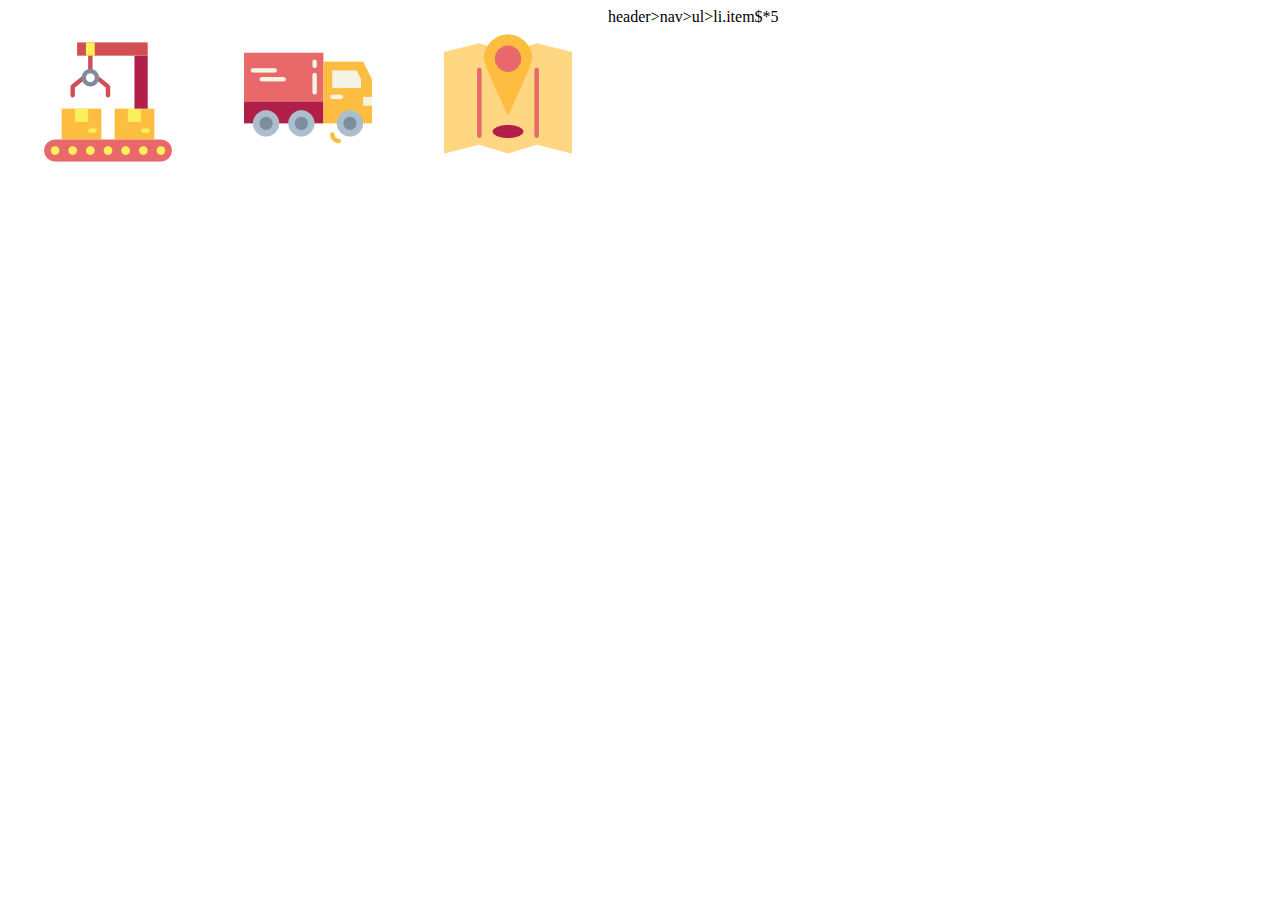
<file: lections/lection_20_rwd_awd_sprite_emmet_resume-person/sprites/index.html>
<!DOCTYPE html>
<html lang="en">
    <head>
        <meta charset="UTF-8">
        <meta name="viewport" content="width=device-width, initial-scale=1.0">
        <meta http-equiv="X-UA-Compatible" content="ie=edge">
        <link rel="stylesheet" href="main.css">
        <title>Document</title>
    </head>
    <body>

        <a href="https://sass-scss.ru/guide/" target="_blank"class="sprite"></a>
        <a href="https://sass-scss.ru/guide/" target="_blank" class="sprite"></a>
        <a href="https://sass-scss.ru/guide/" target="_blank" class="sprite"></a>
        
        <a href="https://sass-scss.ru/guide/" target="_blank"class="sprite"></a>
        <a href="https://sass-scss.ru/guide/" target="_blank" class="sprite"></a>
        <a href="https://sass-scss.ru/guide/" target="_blank" class="sprite"></a>
        
        <a href="https://sass-scss.ru/guide/" target="_blank"class="sprite"></a>
        <a href="https://sass-scss.ru/guide/" target="_blank" class="sprite"></a>
        <a href="https://sass-scss.ru/guide/" target="_blank" class="sprite"></a>


                
        <a href="https://sass-scss.ru/guide/" target="_blank"class="sprite"></a>
        <a href="https://sass-scss.ru/guide/" target="_blank" class="sprite"></a>
        <a href="https://sass-scss.ru/guide/" target="_blank" class="sprite"></a>

                
        <a href="https://sass-scss.ru/guide/" target="_blank"class="sprite"></a>
        <a href="https://sass-scss.ru/guide/" target="_blank" class="sprite"></a>
        <a href="https://sass-scss.ru/guide/" target="_blank" class="sprite"></a>

                
        <a href="https://sass-scss.ru/guide/" target="_blank"class="sprite"></a>
        <a href="https://sass-scss.ru/guide/" target="_blank" class="sprite"></a>
        <a href="https://sass-scss.ru/guide/" target="_blank" class="sprite"></a>

        header>nav>ul>li.item$*5
    </body>
</html>
</file>
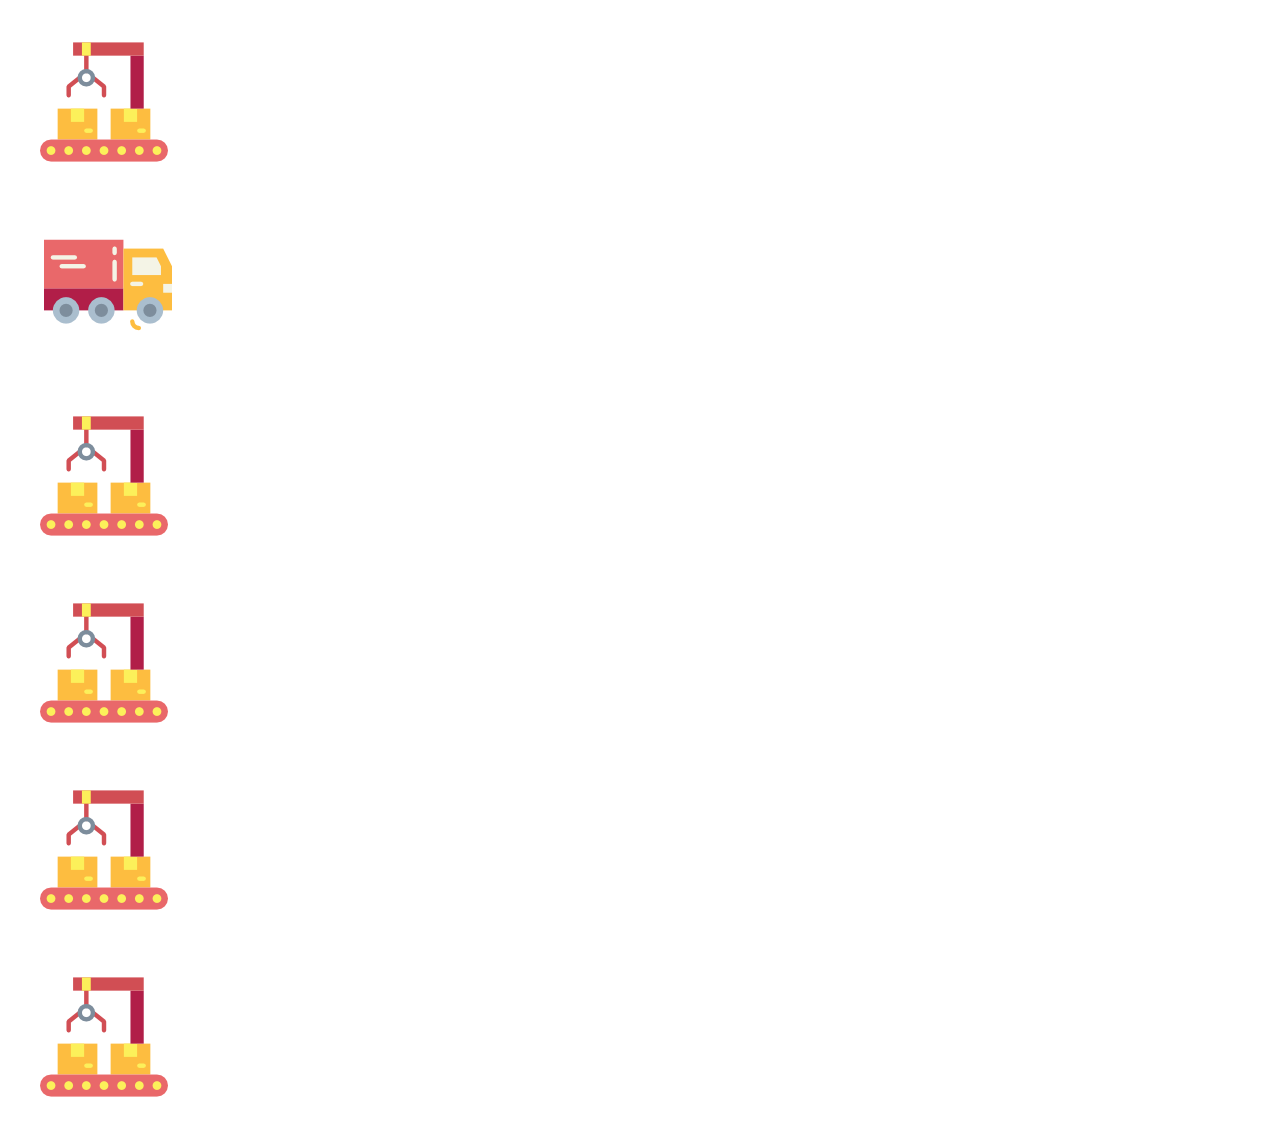
<file: lections/lection_20_rwd_awd_sprite_emmet_resume-person/idnex.html>
<!DOCTYPE html>
<html lang="en">
<head>
    <meta charset="UTF-8">
    <meta name="viewport" content="width=device-width, initial-scale=1.0">
    <meta http-equiv="X-UA-Compatible" content="ie=edge">
    <link rel="stylesheet" href="main.css">
    <title>Document</title>
</head>
<body>
    <div class="sprite"></div>
    <div class="sprite"></div>
    <div class="sprite"></div>
    <div class="sprite"></div>
    <div class="sprite"></div>
    <div class="sprite"></div>

</body>
</html>
</file>
<file: lections/lection_20_rwd_awd_sprite_emmet_resume-person/sprites/main.css>
body {
  display: flex;
  flex-wrap: wrap; }

.sprite {
  display: block;
  width: 200px;
  height: 154px;
  background: url(../sprite.png);
  background-position: 0 0;
  transition: all 1s ease; }
  .sprite:nth-child(2) {
    background-position-y: -192px;
    background-position-x: -200px; }
  .sprite:nth-child(3) {
    background-position-y: -384px;
    background-position-x: -400px; }
  .sprite:nth-child(4) {
    display: none; }
  .sprite:nth-child(5) {
    display: none; }
  .sprite:nth-child(6) {
    display: none; }
  .sprite:nth-child(7) {
    display: none; }
  .sprite:nth-child(8) {
    display: none; }
  .sprite:nth-child(9) {
    display: none; }
  .sprite:nth-child(10) {
    display: none; }
  .sprite:nth-child(11) {
    display: none; }
  .sprite:nth-child(12) {
    display: none; }
  .sprite:nth-child(13) {
    display: none; }
  .sprite:nth-child(14) {
    display: none; }
  .sprite:nth-child(15) {
    display: none; }
  .sprite:nth-child(16) {
    display: none; }
  .sprite:nth-child(17) {
    display: none; }
  .sprite:nth-child(18) {
    display: none; }
  .sprite:nth-child(19) {
    display: none; }
  .sprite:nth-child(20) {
    display: none; }
  .sprite:nth-child(21) {
    display: none; }
  .sprite:nth-child(22) {
    display: none; }
  .sprite:nth-child(23) {
    display: none; }
  .sprite:nth-child(24) {
    display: none; }
  .sprite:nth-child(25) {
    display: none; }
  .sprite:nth-child(26) {
    display: none; }
  .sprite:nth-child(27) {
    display: none; }
  .sprite:nth-child(28) {
    display: none; }
  .sprite:nth-child(29) {
    display: none; }
  .sprite:nth-child(30) {
    display: none; }
  .sprite:nth-child(31) {
    display: none; }
  .sprite:nth-child(32) {
    display: none; }
  .sprite:nth-child(33) {
    display: none; }
  .sprite:nth-child(34) {
    display: none; }
  .sprite:nth-child(35) {
    display: none; }
  .sprite:nth-child(36) {
    display: none; }
  .sprite:nth-child(37) {
    display: none; }
  .sprite:nth-child(38) {
    display: none; }
  .sprite:nth-child(39) {
    display: none; }
  .sprite:nth-child(40) {
    display: none; }
  .sprite:nth-child(41) {
    display: none; }
  .sprite:nth-child(42) {
    display: none; }
  .sprite:nth-child(43) {
    display: none; }
  .sprite:nth-child(44) {
    display: none; }
  .sprite:nth-child(45) {
    display: none; }
  .sprite:nth-child(46) {
    display: none; }
  .sprite:nth-child(47) {
    display: none; }
  .sprite:nth-child(48) {
    display: none; }
  .sprite:nth-child(49) {
    display: none; }
  .sprite:nth-child(50) {
    display: none; }
  .sprite:nth-child(51) {
    display: none; }
  .sprite:nth-child(52) {
    display: none; }
  .sprite:nth-child(53) {
    display: none; }
  .sprite:nth-child(54) {
    display: none; }
  .sprite:nth-child(55) {
    display: none; }
  .sprite:nth-child(56) {
    display: none; }
  .sprite:nth-child(57) {
    display: none; }
  .sprite:nth-child(58) {
    display: none; }
  .sprite:nth-child(59) {
    display: none; }
  .sprite:nth-child(60) {
    display: none; }
  .sprite:nth-child(61) {
    display: none; }
  .sprite:nth-child(62) {
    display: none; }
  .sprite:nth-child(63) {
    display: none; }
  .sprite:nth-child(64) {
    display: none; }
  .sprite:nth-child(65) {
    display: none; }
  .sprite:nth-child(66) {
    display: none; }
  .sprite:nth-child(67) {
    display: none; }
  .sprite:nth-child(68) {
    display: none; }
  .sprite:nth-child(69) {
    display: none; }
  .sprite:nth-child(70) {
    display: none; }
  .sprite:nth-child(71) {
    display: none; }
  .sprite:nth-child(72) {
    display: none; }
  .sprite:nth-child(73) {
    display: none; }
  .sprite:nth-child(74) {
    display: none; }
  .sprite:nth-child(75) {
    display: none; }
  .sprite:nth-child(76) {
    display: none; }
  .sprite:nth-child(77) {
    display: none; }
  .sprite:nth-child(78) {
    display: none; }
  .sprite:nth-child(79) {
    display: none; }
  .sprite:nth-child(80) {
    display: none; }
  .sprite:nth-child(81) {
    display: none; }
  .sprite:nth-child(82) {
    display: none; }
  .sprite:nth-child(83) {
    display: none; }
  .sprite:nth-child(84) {
    display: none; }
  .sprite:nth-child(85) {
    display: none; }
  .sprite:nth-child(86) {
    display: none; }
  .sprite:nth-child(87) {
    display: none; }
  .sprite:nth-child(88) {
    display: none; }
  .sprite:nth-child(89) {
    display: none; }
  .sprite:nth-child(90) {
    display: none; }
  .sprite:nth-child(91) {
    display: none; }
  .sprite:nth-child(92) {
    display: none; }
  .sprite:nth-child(93) {
    display: none; }
  .sprite:nth-child(94) {
    display: none; }
  .sprite:nth-child(95) {
    display: none; }
  .sprite:nth-child(96) {
    display: none; }
  .sprite:nth-child(97) {
    display: none; }
  .sprite:nth-child(98) {
    display: none; }
  .sprite:nth-child(99) {
    display: none; }
  .sprite:nth-child(100) {
    display: none; }
  .sprite:nth-child(101) {
    display: none; }
  .sprite:nth-child(102) {
    display: none; }
  .sprite:nth-child(103) {
    display: none; }
  .sprite:nth-child(104) {
    display: none; }
  .sprite:nth-child(105) {
    display: none; }
  .sprite:nth-child(106) {
    display: none; }
  .sprite:nth-child(107) {
    display: none; }
  .sprite:nth-child(108) {
    display: none; }
  .sprite:nth-child(109) {
    display: none; }
  .sprite:nth-child(110) {
    display: none; }
  .sprite:nth-child(111) {
    display: none; }
  .sprite:nth-child(112) {
    display: none; }
  .sprite:nth-child(113) {
    display: none; }
  .sprite:nth-child(114) {
    display: none; }
  .sprite:nth-child(115) {
    display: none; }
  .sprite:nth-child(116) {
    display: none; }
  .sprite:nth-child(117) {
    display: none; }
  .sprite:nth-child(118) {
    display: none; }
  .sprite:nth-child(119) {
    display: none; }
  .sprite:nth-child(120) {
    display: none; }
  .sprite:nth-child(121) {
    display: none; }
  .sprite:nth-child(122) {
    display: none; }
  .sprite:nth-child(123) {
    display: none; }
  .sprite:nth-child(124) {
    display: none; }
  .sprite:nth-child(125) {
    display: none; }
  .sprite:nth-child(126) {
    display: none; }
  .sprite:nth-child(127) {
    display: none; }
  .sprite:nth-child(128) {
    display: none; }
  .sprite:nth-child(129) {
    display: none; }
  .sprite:nth-child(130) {
    display: none; }
  .sprite:nth-child(131) {
    display: none; }
  .sprite:nth-child(132) {
    display: none; }
  .sprite:nth-child(133) {
    display: none; }
  .sprite:nth-child(134) {
    display: none; }
  .sprite:nth-child(135) {
    display: none; }
  .sprite:nth-child(136) {
    display: none; }
  .sprite:nth-child(137) {
    display: none; }
  .sprite:nth-child(138) {
    display: none; }
  .sprite:nth-child(139) {
    display: none; }
  .sprite:nth-child(140) {
    display: none; }
  .sprite:nth-child(141) {
    display: none; }
  .sprite:nth-child(142) {
    display: none; }
  .sprite:nth-child(143) {
    display: none; }
  .sprite:nth-child(144) {
    display: none; }
  .sprite:nth-child(145) {
    display: none; }
  .sprite:nth-child(146) {
    display: none; }
  .sprite:nth-child(147) {
    display: none; }
  .sprite:nth-child(148) {
    display: none; }
  .sprite:nth-child(149) {
    display: none; }
  .sprite:nth-child(150) {
    display: none; }
  .sprite:nth-child(151) {
    display: none; }
  .sprite:nth-child(152) {
    display: none; }
  .sprite:nth-child(153) {
    display: none; }
  .sprite:nth-child(154) {
    display: none; }
  .sprite:nth-child(155) {
    display: none; }
  .sprite:nth-child(156) {
    display: none; }
  .sprite:nth-child(157) {
    display: none; }
  .sprite:nth-child(158) {
    display: none; }
  .sprite:nth-child(159) {
    display: none; }
  .sprite:nth-child(160) {
    display: none; }
  .sprite:nth-child(161) {
    display: none; }
  .sprite:nth-child(162) {
    display: none; }
  .sprite:nth-child(163) {
    display: none; }
  .sprite:nth-child(164) {
    display: none; }
  .sprite:nth-child(165) {
    display: none; }
  .sprite:nth-child(166) {
    display: none; }
  .sprite:nth-child(167) {
    display: none; }
  .sprite:nth-child(168) {
    display: none; }
  .sprite:nth-child(169) {
    display: none; }
  .sprite:nth-child(170) {
    display: none; }
  .sprite:nth-child(171) {
    display: none; }
  .sprite:nth-child(172) {
    display: none; }
  .sprite:nth-child(173) {
    display: none; }
  .sprite:nth-child(174) {
    display: none; }
  .sprite:nth-child(175) {
    display: none; }
  .sprite:nth-child(176) {
    display: none; }
  .sprite:nth-child(177) {
    display: none; }
  .sprite:nth-child(178) {
    display: none; }
  .sprite:nth-child(179) {
    display: none; }
  .sprite:nth-child(180) {
    display: none; }
  .sprite:nth-child(181) {
    display: none; }
  .sprite:nth-child(182) {
    display: none; }
  .sprite:nth-child(183) {
    display: none; }
  .sprite:nth-child(184) {
    display: none; }
  .sprite:nth-child(185) {
    display: none; }
  .sprite:nth-child(186) {
    display: none; }
  .sprite:nth-child(187) {
    display: none; }
  .sprite:nth-child(188) {
    display: none; }
  .sprite:nth-child(189) {
    display: none; }
  .sprite:nth-child(190) {
    display: none; }
  .sprite:nth-child(191) {
    display: none; }
  .sprite:nth-child(192) {
    display: none; }
  .sprite:nth-child(193) {
    display: none; }
  .sprite:nth-child(194) {
    display: none; }
  .sprite:nth-child(195) {
    display: none; }
  .sprite:nth-child(196) {
    display: none; }
  .sprite:nth-child(197) {
    display: none; }
  .sprite:nth-child(198) {
    display: none; }
  .sprite:nth-child(199) {
    display: none; }
  .sprite:nth-child(200) {
    display: none; }
  .sprite:nth-child(201) {
    display: none; }
  .sprite:nth-child(202) {
    display: none; }
  .sprite:nth-child(203) {
    display: none; }
  .sprite:nth-child(204) {
    display: none; }
  .sprite:nth-child(205) {
    display: none; }
  .sprite:nth-child(206) {
    display: none; }
  .sprite:nth-child(207) {
    display: none; }
  .sprite:nth-child(208) {
    display: none; }
  .sprite:nth-child(209) {
    display: none; }
  .sprite:nth-child(210) {
    display: none; }
  .sprite:nth-child(211) {
    display: none; }
  .sprite:nth-child(212) {
    display: none; }
  .sprite:nth-child(213) {
    display: none; }
  .sprite:nth-child(214) {
    display: none; }
  .sprite:nth-child(215) {
    display: none; }
  .sprite:nth-child(216) {
    display: none; }
  .sprite:nth-child(217) {
    display: none; }
  .sprite:nth-child(218) {
    display: none; }
  .sprite:nth-child(219) {
    display: none; }
  .sprite:nth-child(220) {
    display: none; }
  .sprite:nth-child(221) {
    display: none; }
  .sprite:nth-child(222) {
    display: none; }
  .sprite:nth-child(223) {
    display: none; }
  .sprite:nth-child(224) {
    display: none; }
  .sprite:nth-child(225) {
    display: none; }
  .sprite:nth-child(226) {
    display: none; }
  .sprite:nth-child(227) {
    display: none; }
  .sprite:nth-child(228) {
    display: none; }
  .sprite:nth-child(229) {
    display: none; }
  .sprite:nth-child(230) {
    display: none; }
  .sprite:nth-child(231) {
    display: none; }
  .sprite:nth-child(232) {
    display: none; }
  .sprite:nth-child(233) {
    display: none; }
  .sprite:nth-child(234) {
    display: none; }
  .sprite:nth-child(235) {
    display: none; }
  .sprite:nth-child(236) {
    display: none; }
  .sprite:nth-child(237) {
    display: none; }
  .sprite:nth-child(238) {
    display: none; }
  .sprite:nth-child(239) {
    display: none; }
  .sprite:nth-child(240) {
    display: none; }
  .sprite:nth-child(241) {
    display: none; }
  .sprite:nth-child(242) {
    display: none; }
  .sprite:nth-child(243) {
    display: none; }
  .sprite:nth-child(244) {
    display: none; }
  .sprite:nth-child(245) {
    display: none; }
  .sprite:nth-child(246) {
    display: none; }
  .sprite:nth-child(247) {
    display: none; }
  .sprite:nth-child(248) {
    display: none; }
  .sprite:nth-child(249) {
    display: none; }
  .sprite:nth-child(250) {
    display: none; }
  .sprite:nth-child(251) {
    display: none; }
  .sprite:nth-child(252) {
    display: none; }
  .sprite:nth-child(253) {
    display: none; }
  .sprite:nth-child(254) {
    display: none; }
  .sprite:nth-child(255) {
    display: none; }
  .sprite:nth-child(256) {
    display: none; }
  .sprite:nth-child(257) {
    display: none; }
  .sprite:nth-child(258) {
    display: none; }
  .sprite:nth-child(259) {
    display: none; }
  .sprite:nth-child(260) {
    display: none; }
  .sprite:nth-child(261) {
    display: none; }
  .sprite:nth-child(262) {
    display: none; }
  .sprite:nth-child(263) {
    display: none; }
  .sprite:nth-child(264) {
    display: none; }
  .sprite:nth-child(265) {
    display: none; }
  .sprite:nth-child(266) {
    display: none; }
  .sprite:nth-child(267) {
    display: none; }
  .sprite:nth-child(268) {
    display: none; }
  .sprite:nth-child(269) {
    display: none; }
  .sprite:nth-child(270) {
    display: none; }
  .sprite:nth-child(271) {
    display: none; }
  .sprite:nth-child(272) {
    display: none; }
  .sprite:nth-child(273) {
    display: none; }
  .sprite:nth-child(274) {
    display: none; }
  .sprite:nth-child(275) {
    display: none; }
  .sprite:nth-child(276) {
    display: none; }
  .sprite:nth-child(277) {
    display: none; }
  .sprite:nth-child(278) {
    display: none; }
  .sprite:nth-child(279) {
    display: none; }
  .sprite:nth-child(280) {
    display: none; }
  .sprite:nth-child(281) {
    display: none; }
  .sprite:nth-child(282) {
    display: none; }
  .sprite:nth-child(283) {
    display: none; }
  .sprite:nth-child(284) {
    display: none; }
  .sprite:nth-child(285) {
    display: none; }
  .sprite:nth-child(286) {
    display: none; }
  .sprite:nth-child(287) {
    display: none; }
  .sprite:nth-child(288) {
    display: none; }
  .sprite:nth-child(289) {
    display: none; }
  .sprite:nth-child(290) {
    display: none; }
  .sprite:nth-child(291) {
    display: none; }
  .sprite:nth-child(292) {
    display: none; }
  .sprite:nth-child(293) {
    display: none; }
  .sprite:nth-child(294) {
    display: none; }
  .sprite:nth-child(295) {
    display: none; }
  .sprite:nth-child(296) {
    display: none; }
  .sprite:nth-child(297) {
    display: none; }
  .sprite:nth-child(298) {
    display: none; }
  .sprite:nth-child(299) {
    display: none; }
  .sprite:nth-child(300) {
    display: none; }
  .sprite:nth-child(301) {
    display: none; }
  .sprite:nth-child(302) {
    display: none; }
  .sprite:nth-child(303) {
    display: none; }
  .sprite:nth-child(304) {
    display: none; }
  .sprite:nth-child(305) {
    display: none; }
  .sprite:nth-child(306) {
    display: none; }
  .sprite:nth-child(307) {
    display: none; }
  .sprite:nth-child(308) {
    display: none; }
  .sprite:nth-child(309) {
    display: none; }
  .sprite:nth-child(310) {
    display: none; }
  .sprite:nth-child(311) {
    display: none; }
  .sprite:nth-child(312) {
    display: none; }
  .sprite:nth-child(313) {
    display: none; }
  .sprite:nth-child(314) {
    display: none; }
  .sprite:nth-child(315) {
    display: none; }
  .sprite:nth-child(316) {
    display: none; }
  .sprite:nth-child(317) {
    display: none; }
  .sprite:nth-child(318) {
    display: none; }
  .sprite:nth-child(319) {
    display: none; }
  .sprite:nth-child(320) {
    display: none; }
  .sprite:nth-child(321) {
    display: none; }
  .sprite:nth-child(322) {
    display: none; }
  .sprite:nth-child(323) {
    display: none; }
  .sprite:nth-child(324) {
    display: none; }
  .sprite:nth-child(325) {
    display: none; }
  .sprite:nth-child(326) {
    display: none; }
  .sprite:nth-child(327) {
    display: none; }
  .sprite:nth-child(328) {
    display: none; }
  .sprite:nth-child(329) {
    display: none; }
  .sprite:nth-child(330) {
    display: none; }
  .sprite:nth-child(331) {
    display: none; }
  .sprite:nth-child(332) {
    display: none; }
  .sprite:nth-child(333) {
    display: none; }
  .sprite:nth-child(334) {
    display: none; }
  .sprite:nth-child(335) {
    display: none; }
  .sprite:nth-child(336) {
    display: none; }
  .sprite:nth-child(337) {
    display: none; }
  .sprite:nth-child(338) {
    display: none; }
  .sprite:nth-child(339) {
    display: none; }
  .sprite:nth-child(340) {
    display: none; }
  .sprite:nth-child(341) {
    display: none; }
  .sprite:nth-child(342) {
    display: none; }
  .sprite:nth-child(343) {
    display: none; }
  .sprite:nth-child(344) {
    display: none; }
  .sprite:nth-child(345) {
    display: none; }
  .sprite:nth-child(346) {
    display: none; }
  .sprite:nth-child(347) {
    display: none; }
  .sprite:nth-child(348) {
    display: none; }
  .sprite:nth-child(349) {
    display: none; }
  .sprite:nth-child(350) {
    display: none; }
  .sprite:nth-child(351) {
    display: none; }
  .sprite:nth-child(352) {
    display: none; }
  .sprite:nth-child(353) {
    display: none; }
  .sprite:nth-child(354) {
    display: none; }
  .sprite:nth-child(355) {
    display: none; }
  .sprite:nth-child(356) {
    display: none; }
  .sprite:nth-child(357) {
    display: none; }
  .sprite:nth-child(358) {
    display: none; }
  .sprite:nth-child(359) {
    display: none; }
  .sprite:nth-child(360) {
    display: none; }
  .sprite:nth-child(361) {
    display: none; }
  .sprite:nth-child(362) {
    display: none; }
  .sprite:nth-child(363) {
    display: none; }
  .sprite:nth-child(364) {
    display: none; }
  .sprite:nth-child(365) {
    display: none; }
  .sprite:nth-child(366) {
    display: none; }
  .sprite:nth-child(367) {
    display: none; }
  .sprite:nth-child(368) {
    display: none; }
  .sprite:nth-child(369) {
    display: none; }
  .sprite:nth-child(370) {
    display: none; }
  .sprite:nth-child(371) {
    display: none; }
  .sprite:nth-child(372) {
    display: none; }
  .sprite:nth-child(373) {
    display: none; }
  .sprite:nth-child(374) {
    display: none; }
  .sprite:nth-child(375) {
    display: none; }
  .sprite:nth-child(376) {
    display: none; }
  .sprite:nth-child(377) {
    display: none; }
  .sprite:nth-child(378) {
    display: none; }
  .sprite:nth-child(379) {
    display: none; }
  .sprite:nth-child(380) {
    display: none; }
  .sprite:nth-child(381) {
    display: none; }
  .sprite:nth-child(382) {
    display: none; }
  .sprite:nth-child(383) {
    display: none; }
  .sprite:nth-child(384) {
    display: none; }
  .sprite:nth-child(385) {
    display: none; }
  .sprite:nth-child(386) {
    display: none; }
  .sprite:nth-child(387) {
    display: none; }
  .sprite:nth-child(388) {
    display: none; }
  .sprite:nth-child(389) {
    display: none; }
  .sprite:nth-child(390) {
    display: none; }
  .sprite:nth-child(391) {
    display: none; }
  .sprite:nth-child(392) {
    display: none; }
  .sprite:nth-child(393) {
    display: none; }
  .sprite:nth-child(394) {
    display: none; }
  .sprite:nth-child(395) {
    display: none; }
  .sprite:nth-child(396) {
    display: none; }
  .sprite:nth-child(397) {
    display: none; }
  .sprite:nth-child(398) {
    display: none; }
  .sprite:nth-child(399) {
    display: none; }
  .sprite:nth-child(400) {
    display: none; }
  .sprite:nth-child(401) {
    display: none; }
  .sprite:nth-child(402) {
    display: none; }
  .sprite:nth-child(403) {
    display: none; }
  .sprite:nth-child(404) {
    display: none; }
  .sprite:nth-child(405) {
    display: none; }
  .sprite:nth-child(406) {
    display: none; }
  .sprite:nth-child(407) {
    display: none; }
  .sprite:nth-child(408) {
    display: none; }
  .sprite:nth-child(409) {
    display: none; }
  .sprite:nth-child(410) {
    display: none; }
  .sprite:nth-child(411) {
    display: none; }
  .sprite:nth-child(412) {
    display: none; }
  .sprite:nth-child(413) {
    display: none; }
  .sprite:nth-child(414) {
    display: none; }
  .sprite:nth-child(415) {
    display: none; }
  .sprite:nth-child(416) {
    display: none; }
  .sprite:nth-child(417) {
    display: none; }
  .sprite:nth-child(418) {
    display: none; }
  .sprite:nth-child(419) {
    display: none; }
  .sprite:nth-child(420) {
    display: none; }
  .sprite:nth-child(421) {
    display: none; }
  .sprite:nth-child(422) {
    display: none; }
  .sprite:nth-child(423) {
    display: none; }
  .sprite:nth-child(424) {
    display: none; }
  .sprite:nth-child(425) {
    display: none; }
  .sprite:nth-child(426) {
    display: none; }
  .sprite:nth-child(427) {
    display: none; }
  .sprite:nth-child(428) {
    display: none; }
  .sprite:nth-child(429) {
    display: none; }
  .sprite:nth-child(430) {
    display: none; }
  .sprite:nth-child(431) {
    display: none; }
  .sprite:nth-child(432) {
    display: none; }
  .sprite:nth-child(433) {
    display: none; }
  .sprite:nth-child(434) {
    display: none; }
  .sprite:nth-child(435) {
    display: none; }
  .sprite:nth-child(436) {
    display: none; }
  .sprite:nth-child(437) {
    display: none; }
  .sprite:nth-child(438) {
    display: none; }
  .sprite:nth-child(439) {
    display: none; }
  .sprite:nth-child(440) {
    display: none; }
  .sprite:nth-child(441) {
    display: none; }
  .sprite:nth-child(442) {
    display: none; }
  .sprite:nth-child(443) {
    display: none; }
  .sprite:nth-child(444) {
    display: none; }
  .sprite:nth-child(445) {
    display: none; }
  .sprite:nth-child(446) {
    display: none; }
  .sprite:nth-child(447) {
    display: none; }
  .sprite:nth-child(448) {
    display: none; }
  .sprite:nth-child(449) {
    display: none; }
  .sprite:nth-child(450) {
    display: none; }
  .sprite:nth-child(451) {
    display: none; }
  .sprite:nth-child(452) {
    display: none; }
  .sprite:nth-child(453) {
    display: none; }
  .sprite:nth-child(454) {
    display: none; }
  .sprite:nth-child(455) {
    display: none; }
  .sprite:nth-child(456) {
    display: none; }
  .sprite:nth-child(457) {
    display: none; }
  .sprite:nth-child(458) {
    display: none; }
  .sprite:nth-child(459) {
    display: none; }
  .sprite:nth-child(460) {
    display: none; }
  .sprite:nth-child(461) {
    display: none; }
  .sprite:nth-child(462) {
    display: none; }
  .sprite:nth-child(463) {
    display: none; }
  .sprite:nth-child(464) {
    display: none; }
  .sprite:nth-child(465) {
    display: none; }
  .sprite:nth-child(466) {
    display: none; }
  .sprite:nth-child(467) {
    display: none; }
  .sprite:nth-child(468) {
    display: none; }
  .sprite:nth-child(469) {
    display: none; }
  .sprite:nth-child(470) {
    display: none; }
  .sprite:nth-child(471) {
    display: none; }
  .sprite:nth-child(472) {
    display: none; }
  .sprite:nth-child(473) {
    display: none; }
  .sprite:nth-child(474) {
    display: none; }
  .sprite:nth-child(475) {
    display: none; }
  .sprite:nth-child(476) {
    display: none; }
  .sprite:nth-child(477) {
    display: none; }
  .sprite:nth-child(478) {
    display: none; }
  .sprite:nth-child(479) {
    display: none; }
  .sprite:nth-child(480) {
    display: none; }
  .sprite:nth-child(481) {
    display: none; }
  .sprite:nth-child(482) {
    display: none; }
  .sprite:nth-child(483) {
    display: none; }
  .sprite:nth-child(484) {
    display: none; }
  .sprite:nth-child(485) {
    display: none; }
  .sprite:nth-child(486) {
    display: none; }
  .sprite:nth-child(487) {
    display: none; }
  .sprite:nth-child(488) {
    display: none; }
  .sprite:nth-child(489) {
    display: none; }
  .sprite:nth-child(490) {
    display: none; }
  .sprite:nth-child(491) {
    display: none; }
  .sprite:nth-child(492) {
    display: none; }
  .sprite:nth-child(493) {
    display: none; }
  .sprite:nth-child(494) {
    display: none; }
  .sprite:nth-child(495) {
    display: none; }
  .sprite:nth-child(496) {
    display: none; }
  .sprite:nth-child(497) {
    display: none; }
  .sprite:nth-child(498) {
    display: none; }
  .sprite:nth-child(499) {
    display: none; }
  .sprite:nth-child(500) {
    display: none; }
  .sprite:nth-child(501) {
    display: none; }
  .sprite:nth-child(502) {
    display: none; }
  .sprite:nth-child(503) {
    display: none; }
  .sprite:nth-child(504) {
    display: none; }
  .sprite:nth-child(505) {
    display: none; }
  .sprite:nth-child(506) {
    display: none; }
  .sprite:nth-child(507) {
    display: none; }
  .sprite:nth-child(508) {
    display: none; }
  .sprite:nth-child(509) {
    display: none; }
  .sprite:nth-child(510) {
    display: none; }
  .sprite:nth-child(511) {
    display: none; }
  .sprite:nth-child(512) {
    display: none; }
  .sprite:nth-child(513) {
    display: none; }
  .sprite:nth-child(514) {
    display: none; }
  .sprite:nth-child(515) {
    display: none; }
  .sprite:nth-child(516) {
    display: none; }
  .sprite:nth-child(517) {
    display: none; }
  .sprite:nth-child(518) {
    display: none; }
  .sprite:nth-child(519) {
    display: none; }
  .sprite:nth-child(520) {
    display: none; }
  .sprite:nth-child(521) {
    display: none; }
  .sprite:nth-child(522) {
    display: none; }
  .sprite:nth-child(523) {
    display: none; }
  .sprite:nth-child(524) {
    display: none; }
  .sprite:nth-child(525) {
    display: none; }
  .sprite:nth-child(526) {
    display: none; }
  .sprite:nth-child(527) {
    display: none; }
  .sprite:nth-child(528) {
    display: none; }
  .sprite:nth-child(529) {
    display: none; }
  .sprite:nth-child(530) {
    display: none; }
  .sprite:nth-child(531) {
    display: none; }
  .sprite:nth-child(532) {
    display: none; }
  .sprite:nth-child(533) {
    display: none; }
  .sprite:nth-child(534) {
    display: none; }
  .sprite:nth-child(535) {
    display: none; }
  .sprite:nth-child(536) {
    display: none; }
  .sprite:nth-child(537) {
    display: none; }
  .sprite:nth-child(538) {
    display: none; }
  .sprite:nth-child(539) {
    display: none; }
  .sprite:nth-child(540) {
    display: none; }
  .sprite:nth-child(541) {
    display: none; }
  .sprite:nth-child(542) {
    display: none; }
  .sprite:nth-child(543) {
    display: none; }
  .sprite:nth-child(544) {
    display: none; }
  .sprite:nth-child(545) {
    display: none; }
  .sprite:nth-child(546) {
    display: none; }
  .sprite:nth-child(547) {
    display: none; }
  .sprite:nth-child(548) {
    display: none; }
  .sprite:nth-child(549) {
    display: none; }
  .sprite:nth-child(550) {
    display: none; }
  .sprite:nth-child(551) {
    display: none; }
  .sprite:nth-child(552) {
    display: none; }
  .sprite:nth-child(553) {
    display: none; }
  .sprite:nth-child(554) {
    display: none; }
  .sprite:nth-child(555) {
    display: none; }
  .sprite:nth-child(556) {
    display: none; }
  .sprite:nth-child(557) {
    display: none; }
  .sprite:nth-child(558) {
    display: none; }
  .sprite:nth-child(559) {
    display: none; }
  .sprite:nth-child(560) {
    display: none; }
  .sprite:nth-child(561) {
    display: none; }
  .sprite:nth-child(562) {
    display: none; }
  .sprite:nth-child(563) {
    display: none; }
  .sprite:nth-child(564) {
    display: none; }
  .sprite:nth-child(565) {
    display: none; }
  .sprite:nth-child(566) {
    display: none; }
  .sprite:nth-child(567) {
    display: none; }
  .sprite:nth-child(568) {
    display: none; }
  .sprite:nth-child(569) {
    display: none; }
  .sprite:nth-child(570) {
    display: none; }
  .sprite:nth-child(571) {
    display: none; }
  .sprite:nth-child(572) {
    display: none; }
  .sprite:nth-child(573) {
    display: none; }
  .sprite:nth-child(574) {
    display: none; }
  .sprite:nth-child(575) {
    display: none; }
  .sprite:nth-child(576) {
    display: none; }
  .sprite:nth-child(577) {
    display: none; }
  .sprite:nth-child(578) {
    display: none; }
  .sprite:nth-child(579) {
    display: none; }
  .sprite:nth-child(580) {
    display: none; }
  .sprite:nth-child(581) {
    display: none; }
  .sprite:nth-child(582) {
    display: none; }
  .sprite:nth-child(583) {
    display: none; }
  .sprite:nth-child(584) {
    display: none; }
  .sprite:nth-child(585) {
    display: none; }
  .sprite:nth-child(586) {
    display: none; }
  .sprite:nth-child(587) {
    display: none; }
  .sprite:nth-child(588) {
    display: none; }
  .sprite:nth-child(589) {
    display: none; }
  .sprite:nth-child(590) {
    display: none; }
  .sprite:nth-child(591) {
    display: none; }
  .sprite:nth-child(592) {
    display: none; }
  .sprite:nth-child(593) {
    display: none; }
  .sprite:nth-child(594) {
    display: none; }
  .sprite:nth-child(595) {
    display: none; }
  .sprite:nth-child(596) {
    display: none; }
  .sprite:nth-child(597) {
    display: none; }
  .sprite:nth-child(598) {
    display: none; }
  .sprite:nth-child(599) {
    display: none; }
  .sprite:nth-child(600) {
    display: none; }
  .sprite:nth-child(601) {
    display: none; }
  .sprite:nth-child(602) {
    display: none; }
  .sprite:nth-child(603) {
    display: none; }
  .sprite:nth-child(604) {
    display: none; }
  .sprite:nth-child(605) {
    display: none; }
  .sprite:nth-child(606) {
    display: none; }
  .sprite:nth-child(607) {
    display: none; }
  .sprite:nth-child(608) {
    display: none; }
  .sprite:nth-child(609) {
    display: none; }
  .sprite:nth-child(610) {
    display: none; }
  .sprite:nth-child(611) {
    display: none; }
  .sprite:nth-child(612) {
    display: none; }
  .sprite:nth-child(613) {
    display: none; }
  .sprite:nth-child(614) {
    display: none; }
  .sprite:nth-child(615) {
    display: none; }
  .sprite:nth-child(616) {
    display: none; }
  .sprite:nth-child(617) {
    display: none; }
  .sprite:nth-child(618) {
    display: none; }
  .sprite:nth-child(619) {
    display: none; }
  .sprite:nth-child(620) {
    display: none; }
  .sprite:nth-child(621) {
    display: none; }
  .sprite:nth-child(622) {
    display: none; }
  .sprite:nth-child(623) {
    display: none; }
  .sprite:nth-child(624) {
    display: none; }
  .sprite:nth-child(625) {
    display: none; }
  .sprite:nth-child(626) {
    display: none; }
  .sprite:nth-child(627) {
    display: none; }
  .sprite:nth-child(628) {
    display: none; }
  .sprite:nth-child(629) {
    display: none; }
  .sprite:nth-child(630) {
    display: none; }
  .sprite:nth-child(631) {
    display: none; }
  .sprite:nth-child(632) {
    display: none; }
  .sprite:nth-child(633) {
    display: none; }
  .sprite:nth-child(634) {
    display: none; }
  .sprite:nth-child(635) {
    display: none; }
  .sprite:nth-child(636) {
    display: none; }
  .sprite:nth-child(637) {
    display: none; }
  .sprite:nth-child(638) {
    display: none; }
  .sprite:nth-child(639) {
    display: none; }
  .sprite:nth-child(640) {
    display: none; }
  .sprite:nth-child(641) {
    display: none; }
  .sprite:nth-child(642) {
    display: none; }
  .sprite:nth-child(643) {
    display: none; }
  .sprite:nth-child(644) {
    display: none; }
  .sprite:nth-child(645) {
    display: none; }
  .sprite:nth-child(646) {
    display: none; }
  .sprite:nth-child(647) {
    display: none; }
  .sprite:nth-child(648) {
    display: none; }
  .sprite:nth-child(649) {
    display: none; }
  .sprite:nth-child(650) {
    display: none; }
  .sprite:nth-child(651) {
    display: none; }
  .sprite:nth-child(652) {
    display: none; }
  .sprite:nth-child(653) {
    display: none; }
  .sprite:nth-child(654) {
    display: none; }
  .sprite:nth-child(655) {
    display: none; }
  .sprite:nth-child(656) {
    display: none; }
  .sprite:nth-child(657) {
    display: none; }
  .sprite:nth-child(658) {
    display: none; }
  .sprite:nth-child(659) {
    display: none; }
  .sprite:nth-child(660) {
    display: none; }
  .sprite:nth-child(661) {
    display: none; }
  .sprite:nth-child(662) {
    display: none; }
  .sprite:nth-child(663) {
    display: none; }
  .sprite:nth-child(664) {
    display: none; }
  .sprite:nth-child(665) {
    display: none; }
  .sprite:nth-child(666) {
    display: none; }
  .sprite:nth-child(667) {
    display: none; }
  .sprite:nth-child(668) {
    display: none; }
  .sprite:nth-child(669) {
    display: none; }
  .sprite:nth-child(670) {
    display: none; }
  .sprite:nth-child(671) {
    display: none; }
  .sprite:nth-child(672) {
    display: none; }
  .sprite:nth-child(673) {
    display: none; }
  .sprite:nth-child(674) {
    display: none; }
  .sprite:nth-child(675) {
    display: none; }
  .sprite:nth-child(676) {
    display: none; }
  .sprite:nth-child(677) {
    display: none; }
  .sprite:nth-child(678) {
    display: none; }
  .sprite:nth-child(679) {
    display: none; }
  .sprite:nth-child(680) {
    display: none; }
  .sprite:nth-child(681) {
    display: none; }
  .sprite:nth-child(682) {
    display: none; }
  .sprite:nth-child(683) {
    display: none; }
  .sprite:nth-child(684) {
    display: none; }
  .sprite:nth-child(685) {
    display: none; }
  .sprite:nth-child(686) {
    display: none; }
  .sprite:nth-child(687) {
    display: none; }
  .sprite:nth-child(688) {
    display: none; }
  .sprite:nth-child(689) {
    display: none; }
  .sprite:nth-child(690) {
    display: none; }
  .sprite:nth-child(691) {
    display: none; }
  .sprite:nth-child(692) {
    display: none; }
  .sprite:nth-child(693) {
    display: none; }
  .sprite:nth-child(694) {
    display: none; }
  .sprite:nth-child(695) {
    display: none; }
  .sprite:nth-child(696) {
    display: none; }
  .sprite:nth-child(697) {
    display: none; }
  .sprite:nth-child(698) {
    display: none; }
  .sprite:nth-child(699) {
    display: none; }
  .sprite:nth-child(700) {
    display: none; }
  .sprite:nth-child(701) {
    display: none; }
  .sprite:nth-child(702) {
    display: none; }
  .sprite:nth-child(703) {
    display: none; }
  .sprite:nth-child(704) {
    display: none; }
  .sprite:nth-child(705) {
    display: none; }
  .sprite:nth-child(706) {
    display: none; }
  .sprite:nth-child(707) {
    display: none; }
  .sprite:nth-child(708) {
    display: none; }
  .sprite:nth-child(709) {
    display: none; }
  .sprite:nth-child(710) {
    display: none; }
  .sprite:nth-child(711) {
    display: none; }
  .sprite:nth-child(712) {
    display: none; }
  .sprite:nth-child(713) {
    display: none; }
  .sprite:nth-child(714) {
    display: none; }
  .sprite:nth-child(715) {
    display: none; }
  .sprite:nth-child(716) {
    display: none; }
  .sprite:nth-child(717) {
    display: none; }
  .sprite:nth-child(718) {
    display: none; }
  .sprite:nth-child(719) {
    display: none; }
  .sprite:nth-child(720) {
    display: none; }
  .sprite:nth-child(721) {
    display: none; }
  .sprite:nth-child(722) {
    display: none; }
  .sprite:nth-child(723) {
    display: none; }
  .sprite:nth-child(724) {
    display: none; }
  .sprite:nth-child(725) {
    display: none; }
  .sprite:nth-child(726) {
    display: none; }
  .sprite:nth-child(727) {
    display: none; }
  .sprite:nth-child(728) {
    display: none; }
  .sprite:nth-child(729) {
    display: none; }
  .sprite:nth-child(730) {
    display: none; }
  .sprite:nth-child(731) {
    display: none; }
  .sprite:nth-child(732) {
    display: none; }
  .sprite:nth-child(733) {
    display: none; }
  .sprite:nth-child(734) {
    display: none; }
  .sprite:nth-child(735) {
    display: none; }
  .sprite:nth-child(736) {
    display: none; }
  .sprite:nth-child(737) {
    display: none; }
  .sprite:nth-child(738) {
    display: none; }
  .sprite:nth-child(739) {
    display: none; }
  .sprite:nth-child(740) {
    display: none; }
  .sprite:nth-child(741) {
    display: none; }
  .sprite:nth-child(742) {
    display: none; }
  .sprite:nth-child(743) {
    display: none; }
  .sprite:nth-child(744) {
    display: none; }
  .sprite:nth-child(745) {
    display: none; }
  .sprite:nth-child(746) {
    display: none; }
  .sprite:nth-child(747) {
    display: none; }
  .sprite:nth-child(748) {
    display: none; }
  .sprite:nth-child(749) {
    display: none; }
  .sprite:nth-child(750) {
    display: none; }
  .sprite:nth-child(751) {
    display: none; }
  .sprite:nth-child(752) {
    display: none; }
  .sprite:nth-child(753) {
    display: none; }
  .sprite:nth-child(754) {
    display: none; }
  .sprite:nth-child(755) {
    display: none; }
  .sprite:nth-child(756) {
    display: none; }
  .sprite:nth-child(757) {
    display: none; }
  .sprite:nth-child(758) {
    display: none; }
  .sprite:nth-child(759) {
    display: none; }
  .sprite:nth-child(760) {
    display: none; }
  .sprite:nth-child(761) {
    display: none; }
  .sprite:nth-child(762) {
    display: none; }
  .sprite:nth-child(763) {
    display: none; }
  .sprite:nth-child(764) {
    display: none; }
  .sprite:nth-child(765) {
    display: none; }
  .sprite:nth-child(766) {
    display: none; }
  .sprite:nth-child(767) {
    display: none; }
  .sprite:nth-child(768) {
    display: none; }
  .sprite:nth-child(769) {
    display: none; }
  .sprite:nth-child(770) {
    display: none; }
  .sprite:nth-child(771) {
    display: none; }
  .sprite:nth-child(772) {
    display: none; }
  .sprite:nth-child(773) {
    display: none; }
  .sprite:nth-child(774) {
    display: none; }
  .sprite:nth-child(775) {
    display: none; }
  .sprite:nth-child(776) {
    display: none; }
  .sprite:nth-child(777) {
    display: none; }
  .sprite:nth-child(778) {
    display: none; }
  .sprite:nth-child(779) {
    display: none; }
  .sprite:nth-child(780) {
    display: none; }
  .sprite:nth-child(781) {
    display: none; }
  .sprite:nth-child(782) {
    display: none; }
  .sprite:nth-child(783) {
    display: none; }
  .sprite:nth-child(784) {
    display: none; }
  .sprite:nth-child(785) {
    display: none; }
  .sprite:nth-child(786) {
    display: none; }
  .sprite:nth-child(787) {
    display: none; }
  .sprite:nth-child(788) {
    display: none; }
  .sprite:nth-child(789) {
    display: none; }
  .sprite:nth-child(790) {
    display: none; }
  .sprite:nth-child(791) {
    display: none; }
  .sprite:nth-child(792) {
    display: none; }
  .sprite:nth-child(793) {
    display: none; }
  .sprite:nth-child(794) {
    display: none; }
  .sprite:nth-child(795) {
    display: none; }
  .sprite:nth-child(796) {
    display: none; }
  .sprite:nth-child(797) {
    display: none; }
  .sprite:nth-child(798) {
    display: none; }
  .sprite:nth-child(799) {
    display: none; }
  .sprite:nth-child(800) {
    display: none; }
  .sprite:nth-child(801) {
    display: none; }
  .sprite:nth-child(802) {
    display: none; }
  .sprite:nth-child(803) {
    display: none; }
  .sprite:nth-child(804) {
    display: none; }
  .sprite:nth-child(805) {
    display: none; }
  .sprite:nth-child(806) {
    display: none; }
  .sprite:nth-child(807) {
    display: none; }
  .sprite:nth-child(808) {
    display: none; }
  .sprite:nth-child(809) {
    display: none; }
  .sprite:nth-child(810) {
    display: none; }
  .sprite:nth-child(811) {
    display: none; }
  .sprite:nth-child(812) {
    display: none; }
  .sprite:nth-child(813) {
    display: none; }
  .sprite:nth-child(814) {
    display: none; }
  .sprite:nth-child(815) {
    display: none; }
  .sprite:nth-child(816) {
    display: none; }
  .sprite:nth-child(817) {
    display: none; }
  .sprite:nth-child(818) {
    display: none; }
  .sprite:nth-child(819) {
    display: none; }
  .sprite:nth-child(820) {
    display: none; }
  .sprite:nth-child(821) {
    display: none; }
  .sprite:nth-child(822) {
    display: none; }
  .sprite:nth-child(823) {
    display: none; }
  .sprite:nth-child(824) {
    display: none; }
  .sprite:nth-child(825) {
    display: none; }
  .sprite:nth-child(826) {
    display: none; }
  .sprite:nth-child(827) {
    display: none; }
  .sprite:nth-child(828) {
    display: none; }
  .sprite:nth-child(829) {
    display: none; }
  .sprite:nth-child(830) {
    display: none; }
  .sprite:nth-child(831) {
    display: none; }
  .sprite:nth-child(832) {
    display: none; }
  .sprite:nth-child(833) {
    display: none; }
  .sprite:nth-child(834) {
    display: none; }
  .sprite:nth-child(835) {
    display: none; }
  .sprite:nth-child(836) {
    display: none; }
  .sprite:nth-child(837) {
    display: none; }
  .sprite:nth-child(838) {
    display: none; }
  .sprite:nth-child(839) {
    display: none; }
  .sprite:nth-child(840) {
    display: none; }
  .sprite:nth-child(841) {
    display: none; }
  .sprite:nth-child(842) {
    display: none; }
  .sprite:nth-child(843) {
    display: none; }
  .sprite:nth-child(844) {
    display: none; }
  .sprite:nth-child(845) {
    display: none; }
  .sprite:nth-child(846) {
    display: none; }
  .sprite:nth-child(847) {
    display: none; }
  .sprite:nth-child(848) {
    display: none; }
  .sprite:nth-child(849) {
    display: none; }
  .sprite:nth-child(850) {
    display: none; }
  .sprite:nth-child(851) {
    display: none; }
  .sprite:nth-child(852) {
    display: none; }
  .sprite:nth-child(853) {
    display: none; }
  .sprite:nth-child(854) {
    display: none; }
  .sprite:nth-child(855) {
    display: none; }
  .sprite:nth-child(856) {
    display: none; }
  .sprite:nth-child(857) {
    display: none; }
  .sprite:nth-child(858) {
    display: none; }
  .sprite:nth-child(859) {
    display: none; }
  .sprite:nth-child(860) {
    display: none; }
  .sprite:nth-child(861) {
    display: none; }
  .sprite:nth-child(862) {
    display: none; }
  .sprite:nth-child(863) {
    display: none; }
  .sprite:nth-child(864) {
    display: none; }
  .sprite:nth-child(865) {
    display: none; }
  .sprite:nth-child(866) {
    display: none; }
  .sprite:nth-child(867) {
    display: none; }
  .sprite:nth-child(868) {
    display: none; }
  .sprite:nth-child(869) {
    display: none; }
  .sprite:nth-child(870) {
    display: none; }
  .sprite:nth-child(871) {
    display: none; }
  .sprite:nth-child(872) {
    display: none; }
  .sprite:nth-child(873) {
    display: none; }
  .sprite:nth-child(874) {
    display: none; }
  .sprite:nth-child(875) {
    display: none; }
  .sprite:nth-child(876) {
    display: none; }
  .sprite:nth-child(877) {
    display: none; }
  .sprite:nth-child(878) {
    display: none; }
  .sprite:nth-child(879) {
    display: none; }
  .sprite:nth-child(880) {
    display: none; }
  .sprite:nth-child(881) {
    display: none; }
  .sprite:nth-child(882) {
    display: none; }
  .sprite:nth-child(883) {
    display: none; }
  .sprite:nth-child(884) {
    display: none; }
  .sprite:nth-child(885) {
    display: none; }
  .sprite:nth-child(886) {
    display: none; }
  .sprite:nth-child(887) {
    display: none; }
  .sprite:nth-child(888) {
    display: none; }
  .sprite:nth-child(889) {
    display: none; }
  .sprite:nth-child(890) {
    display: none; }
  .sprite:nth-child(891) {
    display: none; }
  .sprite:nth-child(892) {
    display: none; }
  .sprite:nth-child(893) {
    display: none; }
  .sprite:nth-child(894) {
    display: none; }
  .sprite:nth-child(895) {
    display: none; }
  .sprite:nth-child(896) {
    display: none; }
  .sprite:nth-child(897) {
    display: none; }
  .sprite:nth-child(898) {
    display: none; }
  .sprite:nth-child(899) {
    display: none; }
  .sprite:nth-child(900) {
    display: none; }
  .sprite:nth-child(901) {
    display: none; }
  .sprite:nth-child(902) {
    display: none; }
  .sprite:nth-child(903) {
    display: none; }
  .sprite:nth-child(904) {
    display: none; }
  .sprite:nth-child(905) {
    display: none; }
  .sprite:nth-child(906) {
    display: none; }
  .sprite:nth-child(907) {
    display: none; }
  .sprite:nth-child(908) {
    display: none; }
  .sprite:nth-child(909) {
    display: none; }
  .sprite:nth-child(910) {
    display: none; }
  .sprite:nth-child(911) {
    display: none; }
  .sprite:nth-child(912) {
    display: none; }
  .sprite:nth-child(913) {
    display: none; }
  .sprite:nth-child(914) {
    display: none; }
  .sprite:nth-child(915) {
    display: none; }
  .sprite:nth-child(916) {
    display: none; }
  .sprite:nth-child(917) {
    display: none; }
  .sprite:nth-child(918) {
    display: none; }
  .sprite:nth-child(919) {
    display: none; }
  .sprite:nth-child(920) {
    display: none; }
  .sprite:nth-child(921) {
    display: none; }
  .sprite:nth-child(922) {
    display: none; }
  .sprite:nth-child(923) {
    display: none; }
  .sprite:nth-child(924) {
    display: none; }
  .sprite:nth-child(925) {
    display: none; }
  .sprite:nth-child(926) {
    display: none; }
  .sprite:nth-child(927) {
    display: none; }
  .sprite:nth-child(928) {
    display: none; }
  .sprite:nth-child(929) {
    display: none; }
  .sprite:nth-child(930) {
    display: none; }
  .sprite:nth-child(931) {
    display: none; }
  .sprite:nth-child(932) {
    display: none; }
  .sprite:nth-child(933) {
    display: none; }
  .sprite:nth-child(934) {
    display: none; }
  .sprite:nth-child(935) {
    display: none; }
  .sprite:nth-child(936) {
    display: none; }
  .sprite:nth-child(937) {
    display: none; }
  .sprite:nth-child(938) {
    display: none; }
  .sprite:nth-child(939) {
    display: none; }
  .sprite:nth-child(940) {
    display: none; }
  .sprite:nth-child(941) {
    display: none; }
  .sprite:nth-child(942) {
    display: none; }
  .sprite:nth-child(943) {
    display: none; }
  .sprite:nth-child(944) {
    display: none; }
  .sprite:nth-child(945) {
    display: none; }
  .sprite:nth-child(946) {
    display: none; }
  .sprite:nth-child(947) {
    display: none; }
  .sprite:nth-child(948) {
    display: none; }
  .sprite:nth-child(949) {
    display: none; }
  .sprite:nth-child(950) {
    display: none; }
  .sprite:nth-child(951) {
    display: none; }
  .sprite:nth-child(952) {
    display: none; }
  .sprite:nth-child(953) {
    display: none; }
  .sprite:nth-child(954) {
    display: none; }
  .sprite:nth-child(955) {
    display: none; }
  .sprite:nth-child(956) {
    display: none; }
  .sprite:nth-child(957) {
    display: none; }
  .sprite:nth-child(958) {
    display: none; }
  .sprite:nth-child(959) {
    display: none; }
  .sprite:nth-child(960) {
    display: none; }
  .sprite:nth-child(961) {
    display: none; }
  .sprite:nth-child(962) {
    display: none; }
  .sprite:nth-child(963) {
    display: none; }
  .sprite:nth-child(964) {
    display: none; }
  .sprite:nth-child(965) {
    display: none; }
  .sprite:nth-child(966) {
    display: none; }
  .sprite:nth-child(967) {
    display: none; }
  .sprite:nth-child(968) {
    display: none; }
  .sprite:nth-child(969) {
    display: none; }
  .sprite:nth-child(970) {
    display: none; }
  .sprite:nth-child(971) {
    display: none; }
  .sprite:nth-child(972) {
    display: none; }
  .sprite:nth-child(973) {
    display: none; }
  .sprite:nth-child(974) {
    display: none; }
  .sprite:nth-child(975) {
    display: none; }
  .sprite:nth-child(976) {
    display: none; }
  .sprite:nth-child(977) {
    display: none; }
  .sprite:nth-child(978) {
    display: none; }
  .sprite:nth-child(979) {
    display: none; }
  .sprite:nth-child(980) {
    display: none; }
  .sprite:nth-child(981) {
    display: none; }
  .sprite:nth-child(982) {
    display: none; }
  .sprite:nth-child(983) {
    display: none; }
  .sprite:nth-child(984) {
    display: none; }
  .sprite:nth-child(985) {
    display: none; }
  .sprite:nth-child(986) {
    display: none; }
  .sprite:nth-child(987) {
    display: none; }
  .sprite:nth-child(988) {
    display: none; }
  .sprite:nth-child(989) {
    display: none; }
  .sprite:nth-child(990) {
    display: none; }
  .sprite:nth-child(991) {
    display: none; }
  .sprite:nth-child(992) {
    display: none; }
  .sprite:nth-child(993) {
    display: none; }
  .sprite:nth-child(994) {
    display: none; }
  .sprite:nth-child(995) {
    display: none; }
  .sprite:nth-child(996) {
    display: none; }
  .sprite:nth-child(997) {
    display: none; }
  .sprite:nth-child(998) {
    display: none; }
  .sprite:nth-child(999) {
    display: none; }
  .sprite:nth-child(1000) {
    display: none; }
  .sprite:nth-child(1001) {
    display: none; }

/*# sourceMappingURL=main.css.map */
</file>
<file: lections/lection_20_rwd_awd_sprite_emmet_resume-person/main.css>
.sprite {
  width: 200px;
  height: 157px;
  background: url(sprite.png);
  background-position: -4px 0px;
  margin-bottom: 30px; }
  .sprite:nth-child(2) {
    background-position-y: -192px;
    background-position-x: -200px; }

/*# sourceMappingURL=main.css.map */
</file>
